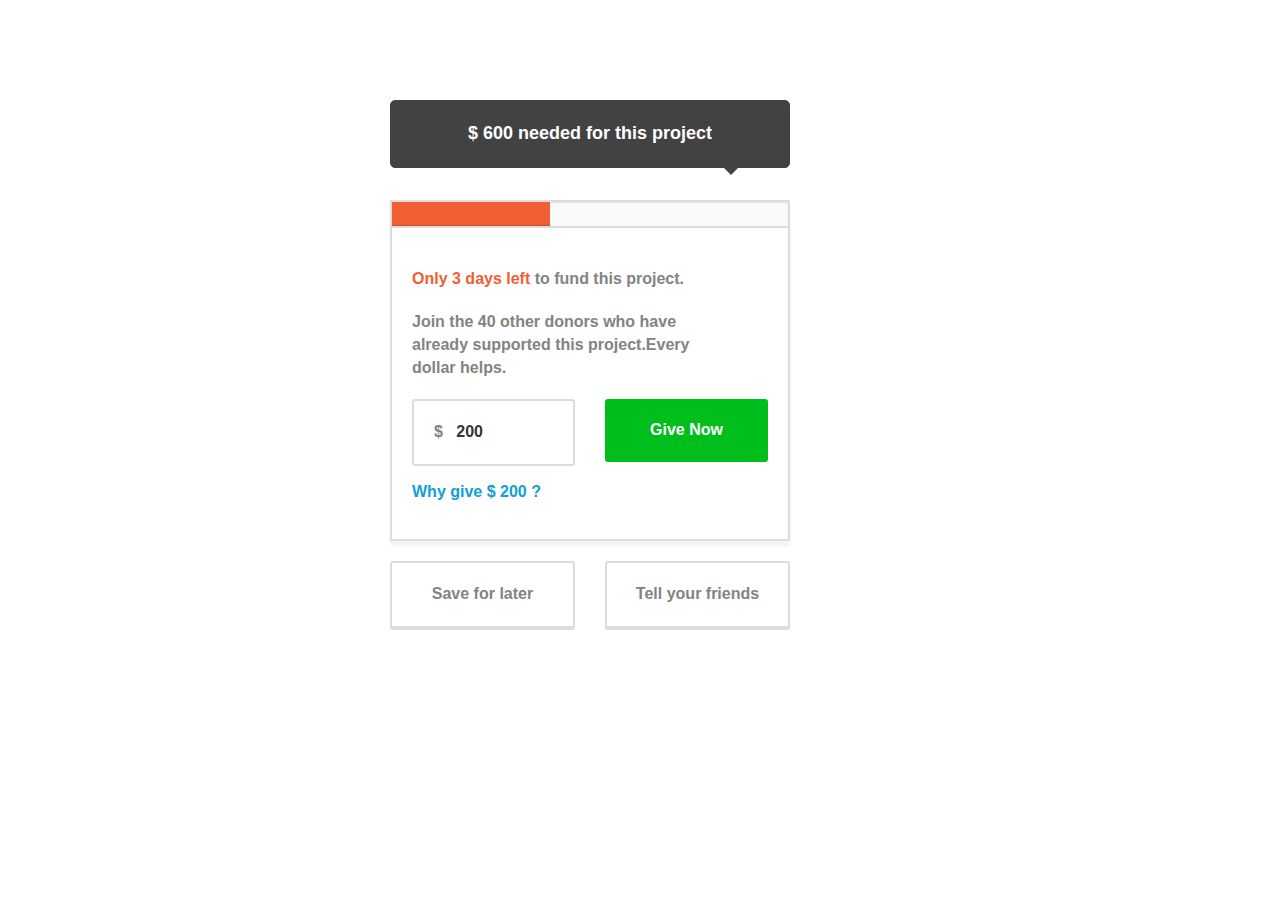
<file: donation/index.html>
<!DOCTYPE html>
<html lang="en">
<head>
<meta http-equiv="Content-Type" content="text/html; charset=utf-8" />
<meta name="viewport" content="width=device-width, initial-scale=1.0">
<title>Donation</title>
<link href='http://fonts.googleapis.com/css?family=Open+Sans:400,400italic,600,700,800' rel='stylesheet' type='text/css'>
<link href="https://cdnjs.cloudflare.com/ajax/libs/font-awesome/4.7.0/css/font-awesome.min.css" rel="stylesheet">
<link href="bootstrap.css" rel="stylesheet">
<link href="donation.css" rel="stylesheet">
</head>
<body class="main-holder">
<div class="container">
<div class="modal fade" id="saveModal" role="dialog">
    <div class="modal-dialog modal-sm">
      <div class="modal-content">
        <div class="modal-header">
          <button type="button" class="close" data-dismiss="modal">&times;</button>
        </div>
        <div class="modal-body">
          <p>Saved</p>
        </div>
        <div class="modal-footer">
          <button type="button" class="btn btn-default" data-dismiss="modal">Close</button>
        </div>
      </div>
    </div>
  </div>
  <div class="modal fade" id="friendsModal" role="dialog">
    <div class="modal-dialog modal-lg">
      <div class="modal-content">
        <div class="modal-header">
          <button type="button" class="close" data-dismiss="modal">&times;</button>
        </div>
        <div class="modal-body">
          <p>"Yay, I donated!" on Facebook and Twitter.</p>
        </div>
        <div class="modal-footer">
          <button type="button" class="btn btn-default" data-dismiss="modal">Close</button>
        </div>
      </div>
    </div>
  </div>
<div class="row" id="donation_header_row">
 <div class="row" id="donation_child_row">
<div class="speech-bubble">
  <div class="arrow bottom right" ></div>
  <span id="amount"> $ <span id="added_value"> 600 </span> needed for this project</span>
</div>
</div>
<div class="row" id="progress_detail_row">
<div class="progress" id="progress_row">
  <div class="progress-bar" id="progress_bar_row" role="progressbar" aria-valuenow="40"
  aria-valuemin="0" aria-valuemax="100" style="width:40%"></div>
</div>
<div class="row" id="detail_row">
<div class="row" id="funds_msg">
<span style="color:#F15E33;">Only 3 days left</span>
<span style="color:#838383;">to fund this project.</span>
</div>
<div class="row" id="donors_msg">
Join the <strong> 40 </strong> other donors who have <br>
already supported this project.Every <br>
dollar helps.
</div>
<div class="row" id="buttons_row">
<div class="col-xs-6 col-lg-6" style="padding-left:0px;"><button type="button" class="money_btn" id="amount_button">$ &nbsp;&nbsp;<span style="color:#333;">200</span></button></div>
<div class="col-xs-6 col-lg-6" style="padding-right:0px;"><button type="button" class="money_btn" id="give_now_button" onclick="give_now_handler();">Give Now</button></div>
</div>
<div class="row" id="why_give_msg">Why give $ 200 ?</div>
</div>
</div>
<div class="row" id="bottom_buttons_row">
<div class="col-xs-6 col-lg-6" style="padding-left:0px;"><button type="button" class="bottom_btn" id="save_button" data-toggle="modal" data-target="#saveModal">Save for later</button></div>
<div class="col-xs-6 col-lg-6" style="padding-right:0px;"><button type="button" class="bottom_btn" id="friends_button" data-toggle="modal" data-target="#friendsModal">Tell your friends</button></div>
</div>
</div>
</div>
<script src="https://ajax.googleapis.com/ajax/libs/jquery/1.11.0/jquery.min.js"></script>
<script src="bootstrap.min.js"></script>
<script type="text/javascript">
var money_value = 200;
var i=0;
function give_now_handler()
{
  if (i > 2) 
  {
  	  return false;
  }
  var added_value = $('#added_value').html().trim();
  added_value = parseInt(added_value) - parseInt(200);
  if (i == 0) 
  {
  	  $('#progress_bar_row').css('width', '60%');
  }
  else if (i == 1) 
  {
  	  $('#progress_bar_row').css('width', '80%');
  }
  else 
  {
  	  $('#progress_bar_row').css('width', '100%');
  }
  $('#added_value').html(' ');
  $('#added_value').html(added_value);
  i++;
} // give now handler fnctn endng
</script>
</body>
</html>
</file>
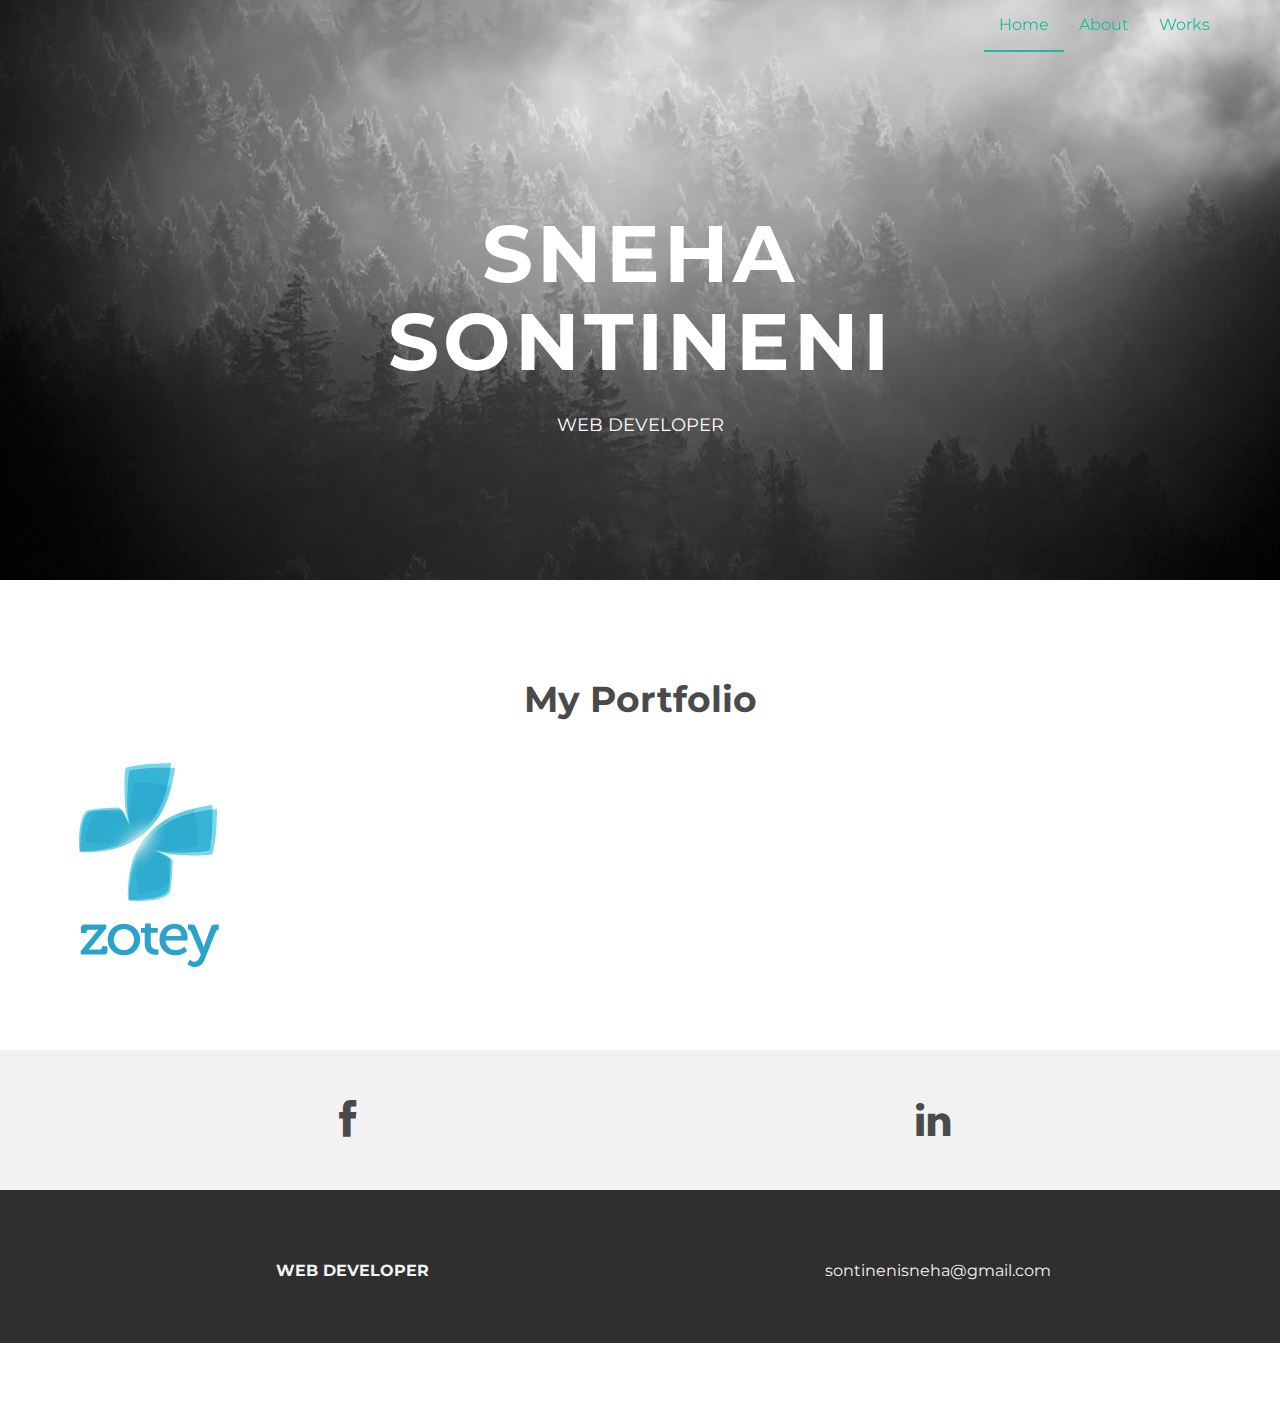
<file: resume/index.html>
<!DOCTYPE html>
<html lang="en">
  <head>
    <meta charset="utf-8">
    <meta http-equiv="X-UA-Compatible" content="IE=edge">
    <meta name="viewport" content="width=device-width, initial-scale=1">
    <meta name="description" content="">
    <meta name="author" content="sneha" >
    <link rel="shortcut icon" href="assets/ico/favicon.ico">

    <title>Sneha Sontineni</title>

    <!-- Bootstrap core CSS -->
    <link href="assets/css/bootstrap.css" rel="stylesheet">

    <!-- Custom styles for this template -->
    <link href="assets/css/style.css" rel="stylesheet">
    <link href="assets/css/font-awesome.min.css" rel="stylesheet">

    <!-- Just for debugging purposes. Don't actually copy this line! -->
    <!--[if lt IE 9]><script src="../../assets/js/ie8-responsive-file-warning.js"></script><![endif]-->

    <!-- HTML5 shim and Respond.js IE8 support of HTML5 elements and media queries -->
    <!--[if lt IE 9]>
      <script src="https://oss.maxcdn.com/libs/html5shiv/3.7.0/html5shiv.js"></script>
      <script src="https://oss.maxcdn.com/libs/respond.js/1.4.2/respond.min.js"></script>
    <![endif]-->
  </head>

  <body>

    <!-- Static navbar -->
    <div class="navbar navbar-default navbar-fixed-top" role="navigation">
      <div class="container">
        <div class="navbar-header">
          <button type="button" class="navbar-toggle" data-toggle="collapse" data-target=".navbar-collapse">
            <span class="sr-only">Toggle navigation</span>
            <span class="icon-bar"></span>
            <span class="icon-bar"></span>
            <span class="icon-bar"></span>
          </button>
          <a class="navbar-brand" href="index.html"></a>
        </div>
        <div class="navbar-collapse collapse">
          <ul class="nav navbar-nav navbar-right">
            <li class="active"><a href="index.html">Home</a></li>
            <li><a href="about.html">About</a></li>
            <li><a href="#works">Works</a></li>
          </ul>
        </div><!--/.nav-collapse -->
      </div>
    </div>


	<div id="headerwrap">
	    <div class="container">
			<div class="row">
				<div class="col-lg-6 col-lg-offset-3">
					<h1>SNEHA SONTINENI</h1>
					<h4>WEB  DEVELOPER</h4>
				</div>
			</div><! --/row -->
	    </div> <!-- /container -->
	</div><! --/headerwrap -->
	
	<section id="works"></section>
	<div class="container">
		<div class="row centered mt mb">
			<h1>My Portfolio</h1>
			
			<div class="col-lg-4 col-md-4 col-sm-4 gallery">
				<a href="work.html"><img src="assets/img/portfolio/zotey.png" class="img-responsive"></a>
			</div>
		</div><! --/row -->
	</div><! --/container -->
	
	<div id="social">
		<div class="container">
			<div class="row centered">
				<div class="col-lg-6">
					<a  href="https://www.facebook.com/sneha.sontineni"><i class="fa fa-facebook"></i></a>
				</div>
				<div class="col-lg-6">
					<a href="https://in.linkedin.com/in/sneha-sontineni-27a227a4"><i class="fa fa-linkedin"></i></a>
				</div>
			
			</div><! --/row -->
		</div><! --/container -->
	</div><! --/social -->

	<div id="footerwrap">
		<div class="container">
			<div class="row centered">
				<div class="col-lg-6">
					<p><b>WEB DEVELOPER</b></p>
				</div>
				<div class="col-lg-6">
					<p>sontinenisneha@gmail.com</p>
				</div>
			</div>
		</div>
	</div><! --/footerwrap -->
	


    <!-- Bootstrap core JavaScript
    ================================================== -->
    <!-- Placed at the end of the document so the pages load faster -->
    <script src="https://ajax.googleapis.com/ajax/libs/jquery/1.11.0/jquery.min.js"></script>
    <script src="assets/js/bootstrap.min.js"></script>
  </body>
</html>
</file>
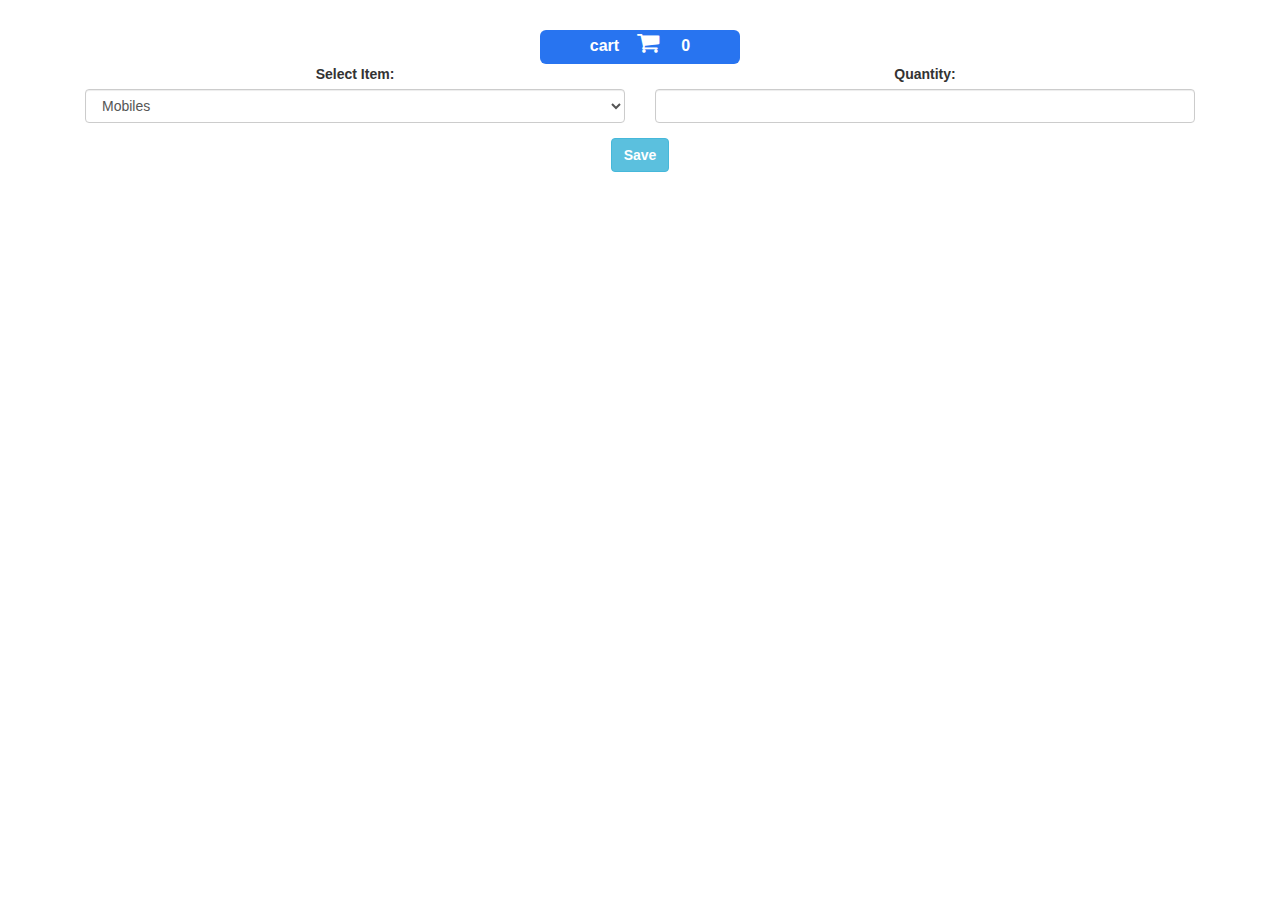
<file: shopping_cart/index.html>
<!DOCTYPE html>
<html lang="en">
<head>
<meta http-equiv="Content-Type" content="text/html; charset=utf-8" />
<meta name="viewport" content="width=device-width, initial-scale=1.0">
<title>Donation</title>
<link href='http://fonts.googleapis.com/css?family=Open+Sans:400,400italic,600,700,800' rel='stylesheet' type='text/css'>
<link href="https://cdnjs.cloudflare.com/ajax/libs/font-awesome/4.7.0/css/font-awesome.min.css" rel="stylesheet">
<link href="bootstrap.css" rel="stylesheet">
<link href="cart.css" rel="stylesheet">
</head>
<body class="main-holder">
<div class="container">
<div class="row" id="cart_page">
<div class="row" id="cart_row">
<div id="cart_child">
<span>cart&nbsp;&nbsp;&nbsp;</span>
<i class="fa fa-shopping-cart" id="cart_icon">&nbsp;&nbsp;&nbsp;</i>
<span id="cart_value">0</span>
</div>
</div>
<div class="row" id="selection_box_row">
<div class="col-md-6 col-xs-6 col-lg-6 col-sm-6">
<div class="form-group">
<label>Select Item:</label>
  <select class="form-control" id="items">
    <option value="Mobiles">Mobiles</option>
    <option value="Memory Cards">Memory Cards</option>
    <option value="Pendrives">Pendrives</option>
    <option value="Data Cards">Data Cards</option>
    <option value="Chargers">Chargers</option>
    <option value="Power Banks">Power Banks</option>
  </select>
</div>
</div>
<div class="col-md-6 col-xs-6 col-lg-6 col-sm-6">
<div class="form-group">
  <label for="usr">Quantity:</label>
  <input type="number" class="form-control" id="quantity_value">
</div>
</div>
</div>
<div class="row" id="save_btn_row">
<button type="button" class="btn btn-info" id="save_button" onclick="save_button_handler()">Save</button>
</div>
<div class="row" id="storage_element"></div>
</div>
</div>
<script src="https://ajax.googleapis.com/ajax/libs/jquery/1.11.0/jquery.min.js"></script>
<script src="bootstrap.min.js"></script>
<script src="cart.js"></script>
</body>
</html>
</file>
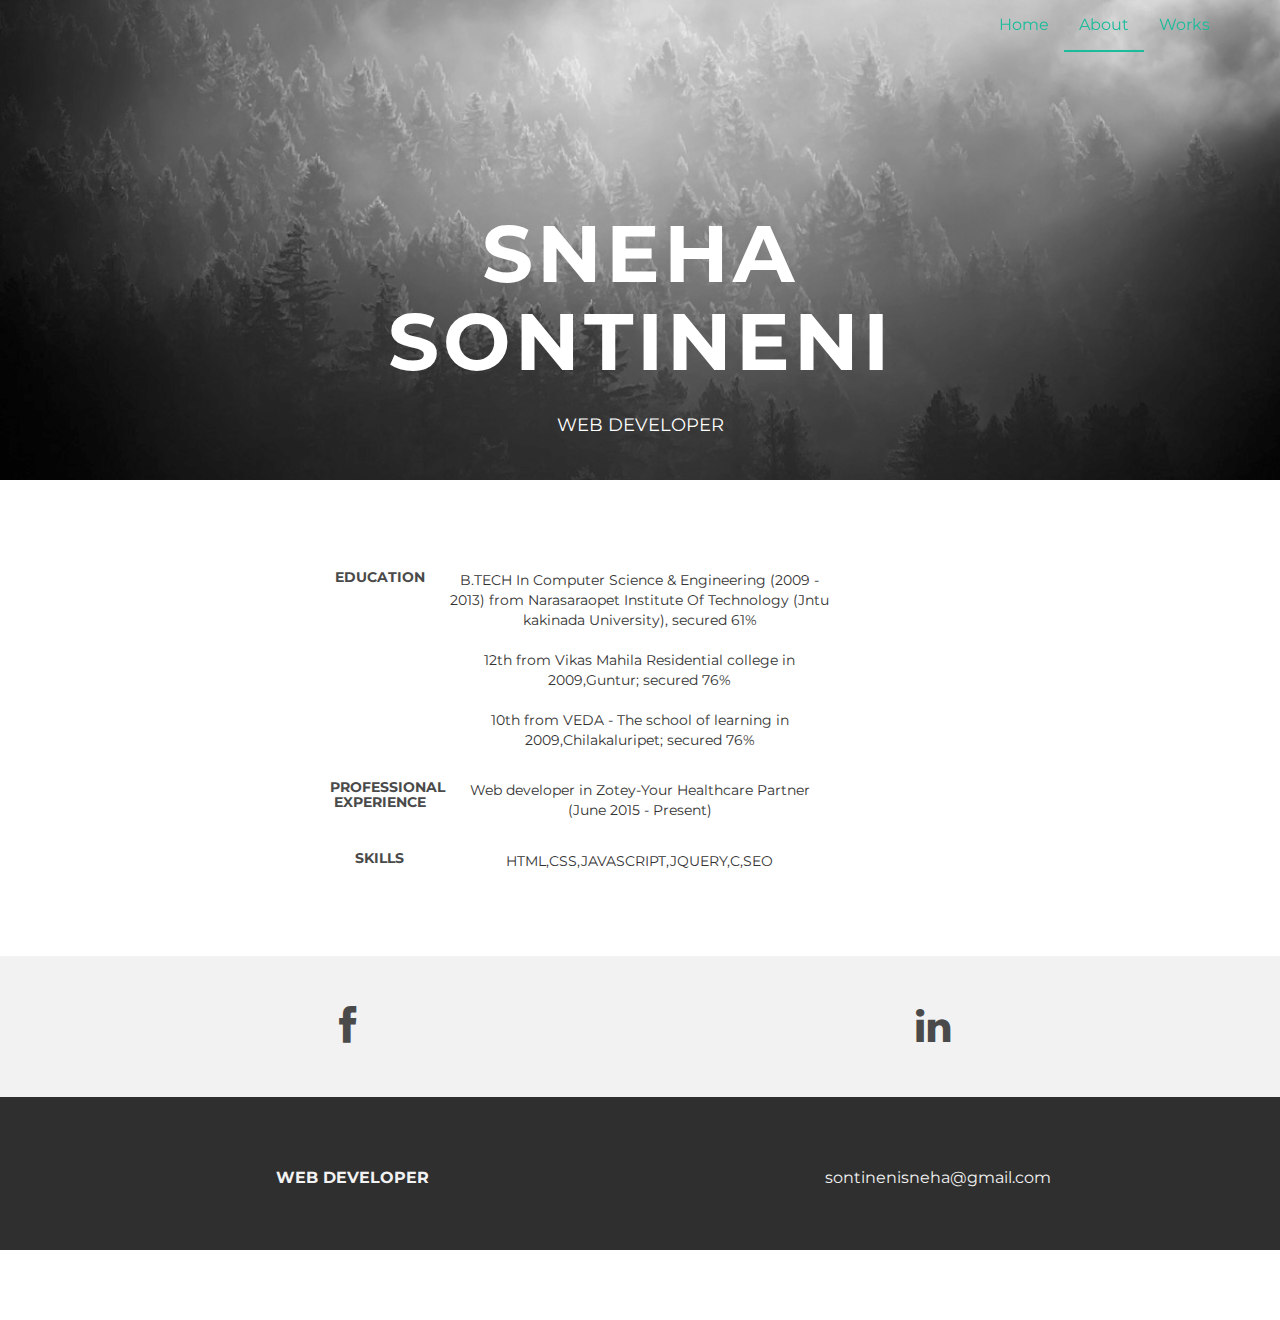
<file: resume/about.html>
<!DOCTYPE html>
<html lang="en">
  <head>
    <meta charset="utf-8">
    <meta http-equiv="X-UA-Compatible" content="IE=edge">
    <meta name="viewport" content="width=device-width, initial-scale=1">
    <meta name="description" content="">
    <meta name="author" content="sneha" >
    <link rel="shortcut icon" href="assets/ico/favicon.ico">

    <title>Sneha Sontineni</title>

    <!-- Bootstrap core CSS -->
    <link href="assets/css/bootstrap.css" rel="stylesheet">

    <!-- Custom styles for this template -->
    <link href="assets/css/style.css" rel="stylesheet">
    <link href="assets/css/font-awesome.min.css" rel="stylesheet">

    <!-- Just for debugging purposes. Don't actually copy this line! -->
    <!--[if lt IE 9]><script src="../../assets/js/ie8-responsive-file-warning.js"></script><![endif]-->

    <!-- HTML5 shim and Respond.js IE8 support of HTML5 elements and media queries -->
    <!--[if lt IE 9]>
      <script src="https://oss.maxcdn.com/libs/html5shiv/3.7.0/html5shiv.js"></script>
      <script src="https://oss.maxcdn.com/libs/respond.js/1.4.2/respond.min.js"></script>
    <![endif]-->
  </head>

  <body>

    <!-- Static navbar -->
    <div class="navbar navbar-default navbar-fixed-top" role="navigation">
      <div class="container">
        <div class="navbar-header">
          <button type="button" class="navbar-toggle" data-toggle="collapse" data-target=".navbar-collapse">
            <span class="sr-only">Toggle navigation</span>
            <span class="icon-bar"></span>
            <span class="icon-bar"></span>
            <span class="icon-bar"></span>
          </button>
        </div>
        <div class="navbar-collapse collapse">
          <ul class="nav navbar-nav navbar-right">
            <li><a href="index.html">Home</a></li>
            <li class="active"><a href="about.html">About</a></li>
            <li><a href="index.html#works">Works</a></li>
          </ul>
        </div><!--/.nav-collapse -->
      </div>
    </div>


	<div id="aboutwrap">
	    <div class="container">
			<div class="row">
				<div class="col-lg-6 col-lg-offset-3">
				<h1>SNEHA SONTINENI</h1>
					<h4>WEB  DEVELOPER</h4>
				</div>
			</div><! --/row -->
	    </div> <!-- /container -->
	</div><! --/aboutwrap -->
	
	<div class="container">
		<div class="row centered mt mb">
			<div class="col-lg-8 col-lg-offset-2">
			<div class="row">

				<div class="col-lg-2 col-lg-offset-1">
					<h5>EDUCATION</h5>
				</div>
				<div class="col-lg-6">
				<div class="row" style="padding-top:10px;font-size:14px;">B.TECH In Computer Science & Engineering (2009 - 2013) from Narasaraopet Institute Of Technology (Jntu kakinada University), secured 61%</div>
				<div class="row" style="padding-top:20px;font-size:14px;">12th from Vikas Mahila Residential college in 2009,Guntur; secured 76%</div>
				<div class="row" style="padding-top:20px;font-size:14px;">10th from VEDA - The school of learning in 2009,Chilakaluripet; secured 76% </div>
				</div>
	
		</div>
		<div class="row" style="padding-top:20px;">
		<div class="col-lg-2 col-lg-offset-1">
					<h5>PROFESSIONAL EXPERIENCE</h5>
				</div>
				<div class="col-lg-6" style="padding-top:10px;font-size:14px;">
					Web developer in Zotey-Your Healthcare Partner (June 2015 - Present)
				</div>
		</div>
		
		<div class="row" style="padding-top:20px;">
		<div class="col-lg-2 col-lg-offset-1">
					<h5>SKILLS</h5>
				</div>
				<div class="col-lg-6" style="padding-top:10px;font-size:14px;">
					HTML,CSS,JAVASCRIPT,JQUERY,C,SEO 
				</div>
		</div>
				<!--<h2>PAUL SILVA</h2>
				<p>Lorem Ipsum is simply dummy text of the printing and typesetting industry. Lorem Ipsum has been the industry's standard dummy text ever since the 1500s, when an unknown printer took a galley of type and scrambled it to make a type specimen book. It has survived not only five centuries, but also the leap into electronic typesetting, remaining essentially unchanged.</p>
				<p>It was popularised in the 1960s with the release of Letraset sheets containing Lorem Ipsum passages, and more recently with desktop publishing software like Aldus PageMaker including versions of Lorem Ipsum.</p>
				<p>Contrary to popular belief, Lorem Ipsum is not simply random text. It has roots in a piece of classical Latin literature from 45 BC, making it over 2000 years old.</p> -->
			</div>

		</div><! --/row -->
	</div><! --/container -->
	
	<div id="social">
		<div class="container">
			<div class="row centered">
				<div class="col-lg-6">
					<a  href="https://www.facebook.com/sneha.sontineni"><i class="fa fa-facebook"></i></a>
				</div>
				<div class="col-lg-6">
					<a href="https://in.linkedin.com/in/sneha-sontineni-27a227a4"><i class="fa fa-linkedin"></i></a>
				</div>
			
			</div><! --/row -->
		</div><! --/container -->
	</div><! --/social -->

	<div id="footerwrap">
		<div class="container">
			<div class="row centered">
				<div class="col-lg-6">
					<p><b>WEB DEVELOPER</b></p>
				</div>
				<div class="col-lg-6">
					<p>sontinenisneha@gmail.com</p>
				</div>
			
			</div>
		
		</div>
	</div><! --/footerwrap -->
	


    <!-- Bootstrap core JavaScript
    ================================================== -->
    <!-- Placed at the end of the document so the pages load faster -->
    <script src="https://ajax.googleapis.com/ajax/libs/jquery/1.11.0/jquery.min.js"></script>
    <script src="assets/js/bootstrap.min.js"></script>
  </body>
</html>
</file>
<file: donation/donation.css>
.row
{
  margin-left:0px;
  margin-right:0px;
}
.speech-bubble {
    background-color: #424242;
    border: 1px solid #424242;
    border-radius: 5px;
    width:400px;
    text-align: center;
    padding: 20px;
    position: absolute;
}
.speech-bubble .arrow {
    border-style: solid;
    position: absolute;
}
 
.bottom {
    border-color: #424242 transparent transparent transparent;
    border-width: 8px 8px 0px 8px;
    bottom: -8px;
    right:50px;
}
#donation_header_row
{
  width:500px;
  margin-left:auto;
  margin-right:auto;
  margin-top:100px;
}
#amount
{
 color:white;
 font-weight: 900;
 font-size: 18px;
}
#progress_detail_row
{
  border:2px solid #DCDCDC;
  width:400px;
  box-shadow: 0 5px 3px 0px #F4F4F4, inset 0 10px 11px -5px #F4F4F4;
  margin-bottom:20px;
}
#donation_child_row
{
  height:100px;
}
.progress
{
  border-radius:0px;
  background-color:#FAFAFA;
  border-bottom: 2px solid #DCDCDC;
  height:26px;
}
.progress-bar
{
  background-color:#F15E33;
}
#funds_msg
{
 font-weight:900;
 font-size:16px;
 margin-bottom:20px;
}
#detail_row
{
 padding:20px;
}
#donors_msg
{
  color:#838383;
  font-weight:900;
  font-size:16px;
}
.money_btn
{
  width:100%;
  padding:20px;
  border-radius:3px;
  font-size:16px;
  font-weight:900;
}
#amount_button
{
  border:2px solid #DCDCDC;
  background-color:white;
  color:#838383;
  text-align:left;
}
#give_now_button
{
  background-color:#00BE1B;
  color:white;
  border-color:#01B21A;
  border:2px;
  text-align:center;
}
#buttons_row
{
  margin-top:20px;
}
#why_give_msg
{
 font-size:16px;
 font-weight:900;
 color: #0EA0D6;
 padding-top:15px;
 padding-bottom:15px;
}
.bottom_btn
{
  width:100%;
  padding:20px;
  border-radius:3px;
  font-size:16px;
  font-weight:bold;
  color:#838383;
  background-color:white;
  border: 2px solid #DCDCDC;
  border-bottom-width: 4px;
}
#bottom_buttons_row
{
 width:400px;
 margin-bottom:30px;
}
.modal-header
{
  border-bottom:0px;
}
.modal-body
{
  padding:0px;
}
.modal-footer
{
  padding-top:0px;
  border:0px;
}
.modal-body p
{
  text-align:center;
  font-weight:bold;
  color:#838383;
}
</file>
<file: resume/assets/css/style.css>
/*
 * Author: Carlos Alvarez
 * URL: http://Alvarez.is
 *
 * Project Name: NYC Design
 * Version: 1.0
 * Date: 04-20-2014
 * URL: 
 */


/* ==========================================================================
   Base Styles, Bootstrap Modifications & Fonts Import
   ========================================================================== */

@import url(http://fonts.googleapis.com/css?family=Montserrat:400,700);


::-moz-selection {
    background: #f2c2c9;
    color: #a4003a;
    text-shadow: none;
}

::selection {
    background: #16a085;
    color: #a4003a;
    text-shadow: none;
}

/*
 * A better looking default horizontal rule
 */

 hr {
    display: block;
    height: 1px;
    border: 0;
    border-top: 1px solid #ccc;
    margin: 1em 0;
    padding: 0;
}

.centered {
	text-align: center
}

.mt {
	margin-top: 80px;
}

.mb {
	margin-bottom: 80px;
}

/* ==========================================================================
   General styles
   ========================================================================== */


body {
    font-family: 'Montserrat', sans-serif;
    font-weight: 400;
    font-size: 16px;

    -webkit-font-smoothing: antialiased;
    -webkit-overflow-scrolling: touch;
}

h1, h2, h3, h4, h5, h6 {
	font-weight: 700;
    color: #4a4a4a;
}


.navbar-brand {
	font-weight: 700;
}

.navbar-default .navbar-brand {
	color: #1abc9c;
}

.navbar-default {
	background-color: transparent;
	border-color: transparent;
}

.navbar-default .navbar-nav > .active > a, .navbar-default .navbar-nav > .active > a:hover, .navbar-default .navbar-nav > .active > a:focus {
	color: #1abc9c;
	background-color: transparent;
	border-bottom: 2px solid #1abc9c
}

.navbar-default .navbar-nav > li > a {
	color: #1abc9c;
}

/* ==========================================================================
   Wrap Sections
   ========================================================================== */

#headerwrap {
	background: url(../img/back.jpg) no-repeat center top;
	margin-top: -70px;
	padding-top: 250px;
	text-align:center;
	background-attachment: relative;
	background-position: center center;
	min-height: 650px;
	width: 100%;
	
    -webkit-background-size: 100%;
    -moz-background-size: 100%;
    -o-background-size: 100%;
    background-size: 100%;

    -webkit-background-size: cover;
    -moz-background-size: cover;
    -o-background-size: cover;
    background-size: cover;
}

#headerwrap h1 {
	color:#ffffff;
	padding-top: 10px;
	padding-bottom: 20px;
	letter-spacing: 4px;
	font-size: 80px;
	font-weight: bold;
}

#headerwrap h4 {
	font-weight: 400;
	color: #ffffff
}

#aboutwrap h1 {
	color:#ffffff;
	padding-top: 10px;
	padding-bottom: 20px;
	letter-spacing: 4px;
	font-size: 80px;
	font-weight: bold;
}

#aboutwrap h4 {
	font-weight: 400;
	color: #ffffff
}

#social {
	padding-top: 50px;
	padding-bottom: 50px;
	background-color: #f2f2f2;
}

#social i {
	font-size: 40px;
	color: #4a4a4a
}

#social i:hover {
	color: #1abc9c
}

#footerwrap {
	padding-top: 70px;
	padding-bottom: 50px;
	background-color: #2f2f2f;
}

#footerwrap p {
	color: #f2f2f2;
	margin-left: 10px;
}

#workwrap {	
	background: url(../img/work.jpg) no-repeat center top;
	margin-top: -70px;
	padding-top: 250px;
	text-align:center;
	background-attachment: relative;
	background-position: center center;
	min-height: 650px;
	width: 100%;
	
    -webkit-background-size: 100%;
    -moz-background-size: 100%;
    -o-background-size: 100%;
    background-size: 100%;

    -webkit-background-size: cover;
    -moz-background-size: cover;
    -o-background-size: cover;
    background-size: cover;
}

#workwrap h1 {
	color:#ffffff;
	padding-top: 10px;
	padding-bottom: 20px;
	letter-spacing: 4px;
	font-size: 80px;
	font-weight: bold;
}

#workwrap h4 {
	font-weight: 400;
	color: #ffffff
}

#aboutwrap {	
	background: url(../img/back.jpg) no-repeat center top;
	margin-top: -70px;
	padding-top: 250px;
	text-align:center;
	background-attachment: relative;
	background-position: center center;
	min-height: 550px;
	width: 100%;
	
    -webkit-background-size: 100%;
    -moz-background-size: 100%;
    -o-background-size: 100%;
    background-size: 100%;

    -webkit-background-size: cover;
    -moz-background-size: cover;
    -o-background-size: cover;
    background-size: cover;
}




/* Gallery */
.gallery {
	margin-top: 30px;
}

.gallery img:hover {
	opacity: 0.4;
}

/* user css */
.centered t 
{
    color: #34495e;
    font-weight: 700;
}
</file>
<file: shopping_cart/cart.css>
.row
{
  margin-left:0px;
  margin-right:0px;
}
#cart_page
{
  margin-top:30px;
  text-align:center;
  margin-bottom:30px;
}
#cart_child
{
  width:200px;
  margin-left:auto;
  margin-right:auto;
  background-color:#2874F0;
  color:white;
  font-weight: bold;
  font-size: 16px;
  border-radius: 6px;
  cursor:pointer;
  padding-bottom:6px;
}
#cart_icon
{
 font-size:24px;
}
input[type=number]::-webkit-inner-spin-button, 
input[type=number]::-webkit-outer-spin-button { 
    -webkit-appearance: none;
    -moz-appearance: none;
    appearance: none;
    margin: 0; 
}
input[type=number] {
    -moz-appearance:textfield;
}
#save_button
{
  font-weight:bold;
}
#storage_element
{
  padding-left:15px;
  padding-right:15px;
  margin-top:45px;
}
.table_value:nth-child(2n) 
{
    background: rgba(236,246,248,0.99) !important;
}
#table_row
{
	background:#5bc0de;
	color:white;
	text-transform:uppercase;
}
.table_value:hover
{
  background:rgb(214,242,242) !important;
}
.tab_head
{
  text-align:center;
}
</file>
